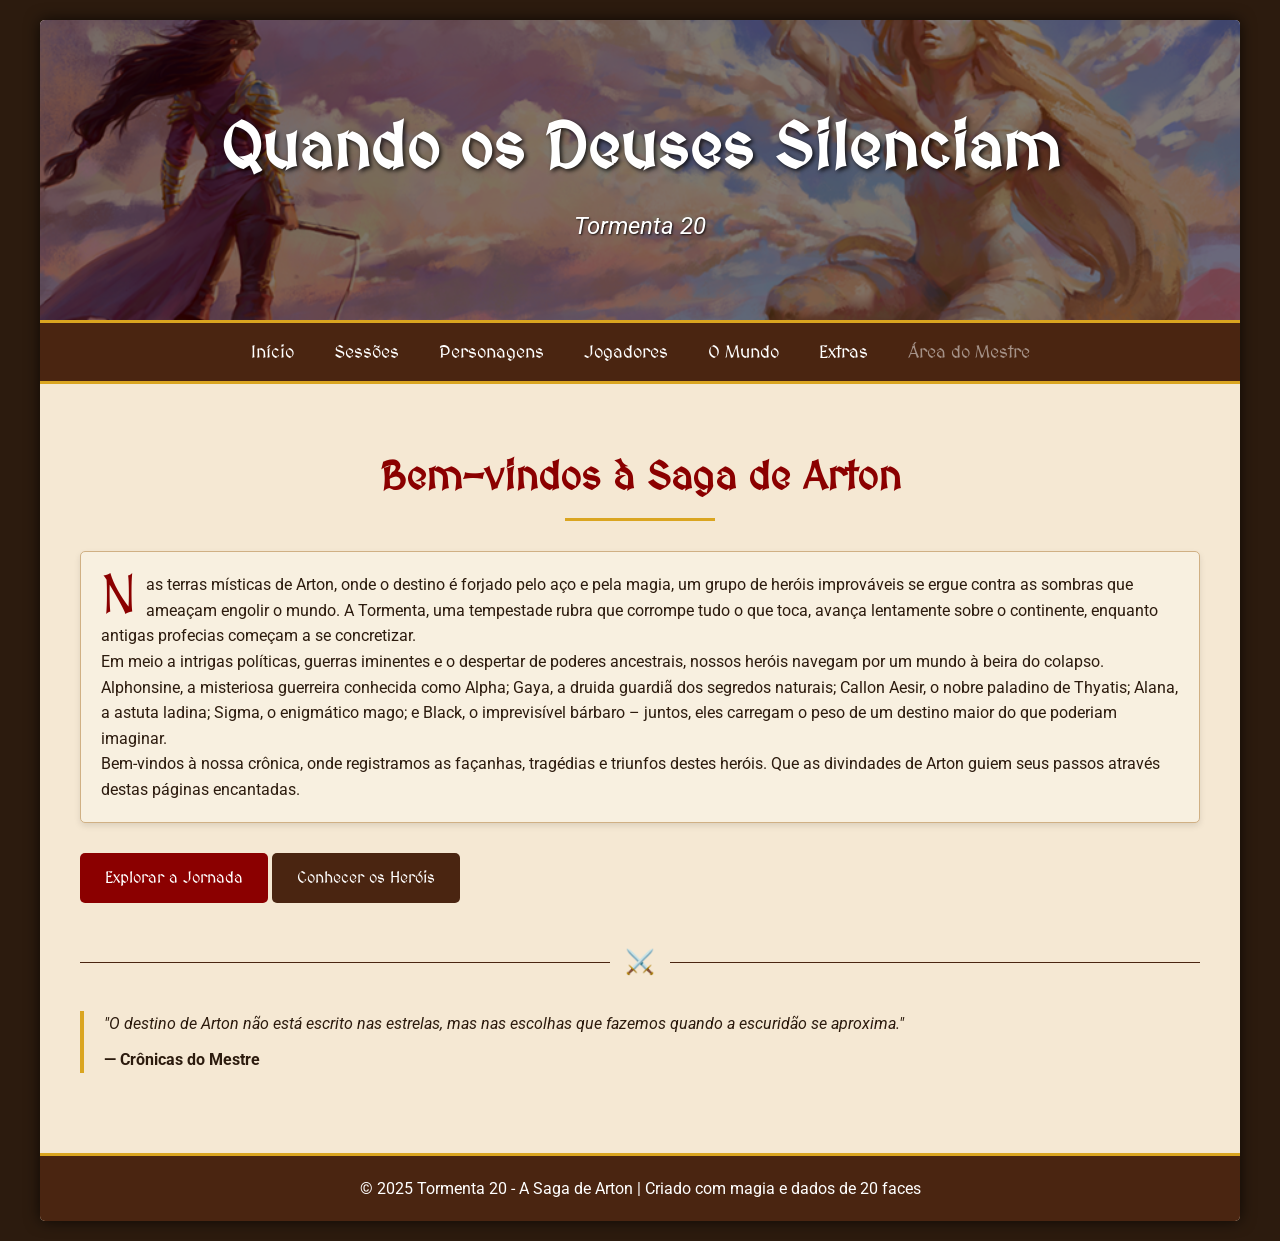
<file: index.html>
<!DOCTYPE html>
<html lang="pt-br">
<head>
    <meta charset="UTF-8">
    <meta name="viewport" content="width=device-width, initial-scale=1.0">
    <title>Tormenta 20 - A Saga de Arton</title>
    <link rel="stylesheet" href="styles.css">
    <link rel="preconnect" href="https://fonts.googleapis.com">
    <link rel="preconnect" href="https://fonts.gstatic.com" crossorigin>
    <link href="https://fonts.googleapis.com/css2?family=MedievalSharp&family=Roboto:wght@400;700&display=swap" rel="stylesheet">
</head>
<body>
    <div class="parchment-background">
        <header>
            <div class="header-content">
                <h1 class="site-title">Quando os Deuses Silenciam</h1>
                <p class="site-subtitle">Tormenta 20</p>
            </div>
        </header>
        
        <nav class="main-nav">
            <ul>
                <li><a href="index.html">Início</a></li>
                <li><a href="sessoes.html">Sessões</a></li>
                <li><a href="personagens.html">Personagens</a></li>
                <li><a href="jogadores.html">Jogadores</a></li>
                <li><a href="mundo.html">O Mundo</a></li>
                <li><a href="extras.html">Extras</a></li>
                <li><a href="area-mestre.html" class="secret-link">Área do Mestre</a></li>
            </ul>
        </nav>
        
        <main>
            <!-- Conteúdo das seções será inserido aqui -->
            
            <!-- Seção Inicial -->
            <section id="inicio" class="section">
                <h2 class="section-title">Bem-vindos à Saga de Arton</h2>
                
                <div class="intro-text scroll">
                    <p><span class="decorative-initial">N</span>as terras místicas de Arton, onde o destino é forjado pelo aço e pela magia, um grupo de heróis improváveis se ergue contra as sombras que ameaçam engolir o mundo. A Tormenta, uma tempestade rubra que corrompe tudo o que toca, avança lentamente sobre o continente, enquanto antigas profecias começam a se concretizar.</p>
                    
                    <p>Em meio a intrigas políticas, guerras iminentes e o despertar de poderes ancestrais, nossos heróis navegam por um mundo à beira do colapso. Alphonsine, a misteriosa guerreira conhecida como Alpha; Gaya, a druida guardiã dos segredos naturais; Callon Aesir, o nobre paladino de Thyatis; Alana, a astuta ladina; Sigma, o enigmático mago; e Black, o imprevisível bárbaro – juntos, eles carregam o peso de um destino maior do que poderiam imaginar.</p>
                    
                    <p>Bem-vindos à nossa crônica, onde registramos as façanhas, tragédias e triunfos destes heróis. Que as divindades de Arton guiem seus passos através destas páginas encantadas.</p>
                </div>
                
                <div class="cta-buttons">
                    <a href="sessoes.html" class="btn">Explorar a Jornada</a>
                    <a href="personagens.html" class="btn btn-secondary">Conhecer os Heróis</a>
                </div>
                
                <div class="divider">
                    <span class="divider-icon">⚔️</span>
                </div>
                
                <div class="featured-quote">
                    <blockquote>
                        "O destino de Arton não está escrito nas estrelas, mas nas escolhas que fazemos quando a escuridão se aproxima."
                        <cite>— Crônicas do Mestre</cite>
                    </blockquote>
                </div>
            </section>
            
            <!-- Outras seções seguirão o mesmo padrão -->
        </main>
        
        <footer>
            <p>© 2025 Tormenta 20 - A Saga de Arton | Criado com magia e dados de 20 faces</p>
        </footer>
    </div>
    
    <script src="script.js"></script>
</body>
</html>
</file>
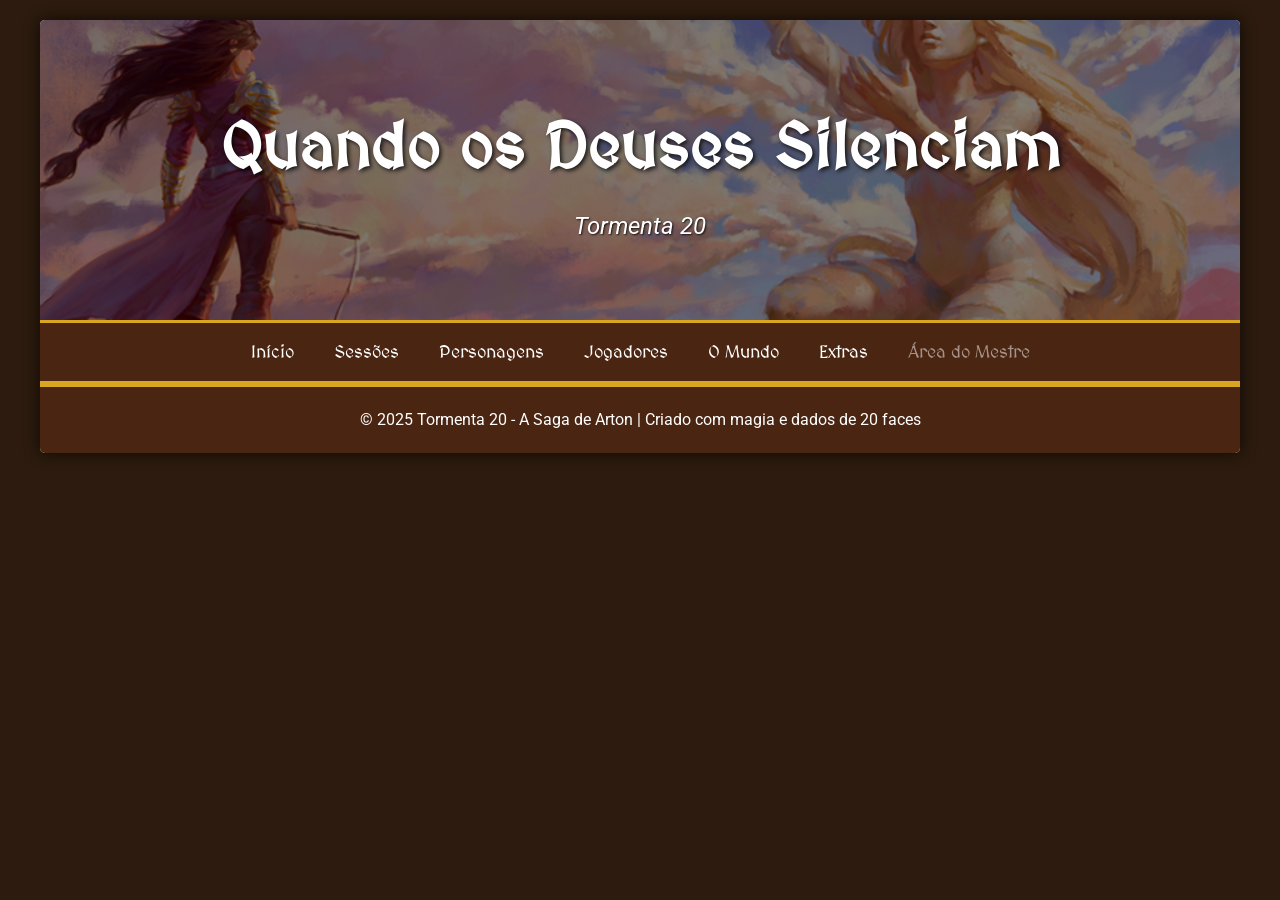
<file: area-mestre.html>
<!DOCTYPE html>
<html lang="pt-br">
<head>
    <meta charset="UTF-8">
    <meta name="viewport" content="width=device-width, initial-scale=1.0">
    <title>Tormenta 20 - A Saga de Arton</title>
    <link rel="stylesheet" href="styles.css">
    <link rel="preconnect" href="https://fonts.googleapis.com">
    <link rel="preconnect" href="https://fonts.gstatic.com" crossorigin>
    <link href="https://fonts.googleapis.com/css2?family=MedievalSharp&family=Roboto:wght@400;700&display=swap" rel="stylesheet">
</head>
<body>
    <div class="parchment-background">
        <header>
            <div class="header-content">
                <h1 class="site-title">Quando os Deuses Silenciam</h1>
                <p class="site-subtitle">Tormenta 20</p>
            </div>
        </header>
        
        <nav class="main-nav">
            <ul>
                <li><a href="index.html">Início</a></li>
                <li><a href="sessoes.html">Sessões</a></li>
                <li><a href="personagens.html">Personagens</a></li>
                <li><a href="jogadores.html">Jogadores</a></li>
                <li><a href="mundo.html">O Mundo</a></li>
                <li><a href="extras.html">Extras</a></li>
                <li><a href="area-mestre.html" class="secret-link">Área do Mestre</a></li>
            </ul>
        </nav>
        
        <main>
            <!-- Conteúdo das seções será inserido aqui -->
            
            <!-- Seção Inicial -->
            <section id="area-mestre" class="section" style="display: none;">
                <h2 class="section-title">Área do Mestre</h2>
                
                <div class="login-container">
                    <p>Esta área contém informações secretas apenas para o Mestre. Por favor, insira a senha para continuar:</p>
                    <div class="password-form">
                        <input type="password" id="master-password" placeholder="Senha do Mestre">
                        <button id="password-submit" class="btn">Acessar</button>
                    </div>
                    <p id="password-error" class="error-message" style="display: none;">Senha incorreta. Tente novamente.</p>
                </div>
                
                <div id="master-content" style="display: none;">
                    <div class="master-section">
                        <h3 class="subsection-title">Próximas Sessões</h3>
                        
                        <div class="session-planner scroll">
                            <h4>Sessão #42: A Fortaleza Oculta</h4>
                            <p><strong>Data:</strong> 15/05/2024</p>
                            <p><strong>Localização:</strong> Montanhas da Névoa, a nordeste de Arkadia</p>
                            <p><strong>Objetivo Principal:</strong> Os jogadores precisam encontrar a Fortaleza Oculta dos Guardiões do Véu para recuperar o segundo artefato necessário para conter permanentemente a Tormenta.</p>
                            <p><strong>Desafios:</strong></p>
                            <ul>
                                <li>Enigma da entrada da fortaleza (baseado em constelações)</li>
                                <li>Guardião de pedra animado no salão principal</li>
                                <li>Câmara de ilusões que mostra os maiores medos de cada personagem</li>
                                <li>Negociação tensa com o Arquivista, que não quer entregar o artefato</li>
                            </ul>
                            <p><strong>NPCs Importantes:</strong></p>
                            <ul>
                                <li>Arquivista Voren (Elfo ancião, neutro, conhecedor de segredos antigos)</li>
                                <li>Lyra, a Sentinela (Humana, ex-membro do Exército Escarlate, agora guarda da fortaleza)</li>
                                <li>Espectro do Fundador (Aparição que testa as intenções dos visitantes)</li>
                            </ul>
                            <p><strong>Recompensas:</strong></p>
                            <ul>
                                <li>Artefato: Chave Dimensional (segundo dos três artefatos necessários)</li>
                                <li>Grimório com dois novos feitiços para Sigma</li>
                                <li>Informações sobre a localização do terceiro artefato</li>
                            </ul>
                        </div>
                        
                        <div class="session-planner scroll">
                            <h4>Sessão #43: Sombras em Delavon</h4>
                            <p><strong>Data:</strong> 29/05/2024</p>
                            <p><strong>Localização:</strong> Ruínas de Delavon</p>
                            <p><strong>Objetivo Principal:</strong> Investigar rumores de que um dos conselheiros sobreviventes está secretamente aliado aos Cultistas da Tempestade Rubra.</p>
                            <p><strong>Desafios:</strong></p>
                            <ul>
                                <li>Infiltração no novo conselho sem levantar suspeitas</li>
                                <li>Descobrir pistas nos escombros do antigo palácio</li>
                                <li>Emboscada noturna por assassinos lefeu</li>
                                <li>Confronto com o conselheiro corrupto (se descoberto)</li>
                            </ul>
                            <p><strong>NPCs Importantes:</strong></p>
                            <ul>
                                <li>Conselheira Elara (Humana, suspeita principal, aparentemente benevolente)</li>
                                <li>Capitão Dorn (Humano, líder da guarda de Delavon, aliado confiável)</li>
                                <li>Mercador Thalen (Anão, informante que tem observado movimentações estranhas)</li>
                            </ul>
                            <p><strong>Reviravoltas Possíveis:</strong></p>
                            <ul>
                                <li>Elara não é a traidora, mas está investigando o verdadeiro culpado</li>
                                <li>O Capitão Dorn está sendo chantageado para ajudar os cultistas</li>
                                <li>Descoberta de um portal para a Tormenta nos subterrâneos do palácio</li>
                            </ul>
                        </div>
                    </div>
                    
                    <div class="master-section">
                        <h3 class="subsection-title">Segredos dos Personagens</h3>
                        
                        <div class="character-secrets scroll">
                            <h4>Alpha (Alphonsine)</h4>
                            <p>Seu verdadeiro nome é Alphonsine Valkaris, última descendente da linhagem real de um reino destruído pela Tormenta há uma geração. Ela não sabe, mas o brilho prateado de suas lâminas durante o combate é uma manifestação do sangue real que corre em suas veias - uma antiga magia protetora contra a corrupção. O medalhão que ela carrega desde a infância contém uma chave para um tesouro escondido que inclui artefatos poderosos de sua família.</p>
                            
                            <h4>Gaya</h4>
                            <p>Durante sua comunhão com a natureza há três anos, Gaya teve uma visão que nunca compartilhou com o grupo: ela viu que um dos membros do grupo eventualmente sucumbirá à influência da Tormenta. A visão não revelou quem, apenas que a traição virá de dentro. Ela tem estudado secretamente métodos de purificação e cura que poderiam reverter a corrupção, mas teme não ser capaz de completar suas pesquisas a tempo.</p>
                            
                            <h4>Callon Aesir</h4>
                            <p>Durante seu tempo em Delavon, Callon foi brevemente possuído por uma entidade da Tormenta. Embora tenha conseguido expulsá-la através de sua fé em Thyatis, a experiência deixou uma "semente" dormente dentro dele. Em momentos de extremo estresse ou raiva, ele ocasionalmente tem lapsos de memória e impulsos violentos que luta para controlar. Os símbolos em sua armadura não são apenas decorativos - são runas de contenção que ele secretamente reforça todas as noites em oração.</p>
                            
                            <h4>Alana</h4>
                            <p>Alana é na verdade uma agente adormecida dos Guardiões do Véu, embora nem ela mesma saiba disso. Foi condicionada desde jovem com uma personalidade alternativa que pode ser ativada com uma palavra-chave específica. Os Guardiões a colocaram no grupo para monitorar suas descobertas, mas com o tempo, seu condicionamento começou a falhar, e ela tem tido flashbacks de seu treinamento. A adaga que ela tanto valoriza contém um encantamento que suprime essas memórias.</p>
                            
                            <h4>Sigma</h4>
                            <p>O mago esconde sua verdadeira identidade: ele é um dos fundadores originais dos Guardiões do Véu, com mais de 300 anos de idade, mantido vivo através de magia proibida. Juntou-se ao grupo para garantir que certos conhecimentos permanecessem ocultos, mas gradualmente passou a acreditar que algumas verdades precisam ser reveladas para combater a Tormenta. Está dividido entre seu juramento aos Guardiões e sua lealdade aos novos companheiros. Seu grimório contém páginas ocultas com feitiços que ele jurou nunca usar novamente.</p>
                            
                            <h4>Black</h4>
                            <p>Black não é apenas um bárbaro comum - ele é o último sobrevivente de uma tribo que vivia nas bordas da Tormenta e desenvolveu uma resistência natural à corrupção. Seu sangue contém propriedades únicas que poderiam ser a chave para criar uma cura para a influência da tempestade. Ele suspeita disso, mas teme ser transformado em cobaia se a verdade for descoberta. A cicatriz que ele sacrificou no ritual não era apenas uma marca tribal - era um selo mágico que continha memórias de rituais antigos de sua tribo para repelir a Tormenta.</p>
                        </div>
                    </div>
                    
                    <div class="master-section">
                        <h3 class="subsection-title">Arcos Futuros</h3>
                        
                        <div class="future-arcs scroll">
                            <h4>Arco: A Ascensão do Arauto</h4>
                            <p>O misterioso líder dos Cultistas da Tempestade Rubra, conhecido apenas como "O Arauto", revelará sua verdadeira identidade: um antigo herói de Arton que acredita que a única forma de salvar o mundo é permitir que a Tormenta o transforme completamente. Sua lógica distorcida é que apenas aqueles que abraçarem a mudança sobreviverão ao que está por vir. Este arco explorará temas de sacrifício, corrupção do bem e a linha tênue entre salvação e destruição.</p>
                            
                            <h4>Arco: O Terceiro Artefato</h4>
                            <p>A busca pelo terceiro e último artefato necessário para conter permanentemente a Tormenta levará o grupo a uma ilha lendária que aparece apenas durante eclipses lunares. Lá, descobrirão ruínas de uma civilização que enfrentou e derrotou uma ameaça similar à Tormenta milênios atrás. O conhecimento que encontrarem revelará que os três artefatos, quando unidos, não apenas contêm a Tormenta, mas podem potencialmente curá-la - transformando sua energia caótica em algo benéfico. No entanto, o ritual exigirá um sacrifício maior do que qualquer um deles está preparado para fazer.</p>
                            
                            <h4>Arco: O Traidor Interno</h4>
                            <p>A profecia de Gaya se concretizará quando um dos membros do grupo começar a mostrar sinais de corrupção pela Tormenta. Este arco explorará a luta interna do personagem afetado e os dilemas morais enfrentados pelo resto do grupo. Eles tentarão salvar seu companheiro ou serão forçados a enfrentá-lo? A identidade do traidor será determinada pelas escolhas dos jogadores ao longo das próximas sessões, com vários personagens mostrando sinais ambíguos que poderiam indicar corrupção ou simplesmente estresse e trauma.</p>
                            
                            <h4>Arco Final: Além do Véu</h4>
                            <p>O confronto final levará os heróis ao próprio coração da Tormenta, onde descobrirão a verdade última: a tempestade é na verdade uma manifestação física de uma barreira dimensional enfraquecida. Do outro lado está uma entidade antiga que tenta entrar em Arton - nem maligna nem benigna, mas completamente alienígena em sua natureza e propósitos. Os heróis terão que decidir se fortalecem a barreira (potencialmente condenando Arton a ciclos eternos de conflito com a Tormenta) ou se encontram uma forma de comunicação e coexistência com a entidade além do véu, mudando fundamentalmente a natureza da realidade em Arton.</p>
                        </div>
                    </div>
                </div>
            </section>
            
            <!-- Outras seções seguirão o mesmo padrão -->
        </main>
        
        <footer>
            <p>© 2025 Tormenta 20 - A Saga de Arton | Criado com magia e dados de 20 faces</p>
        </footer>
    </div>
    
    <script src="script.js"></script>
</body>
</html>
</file>
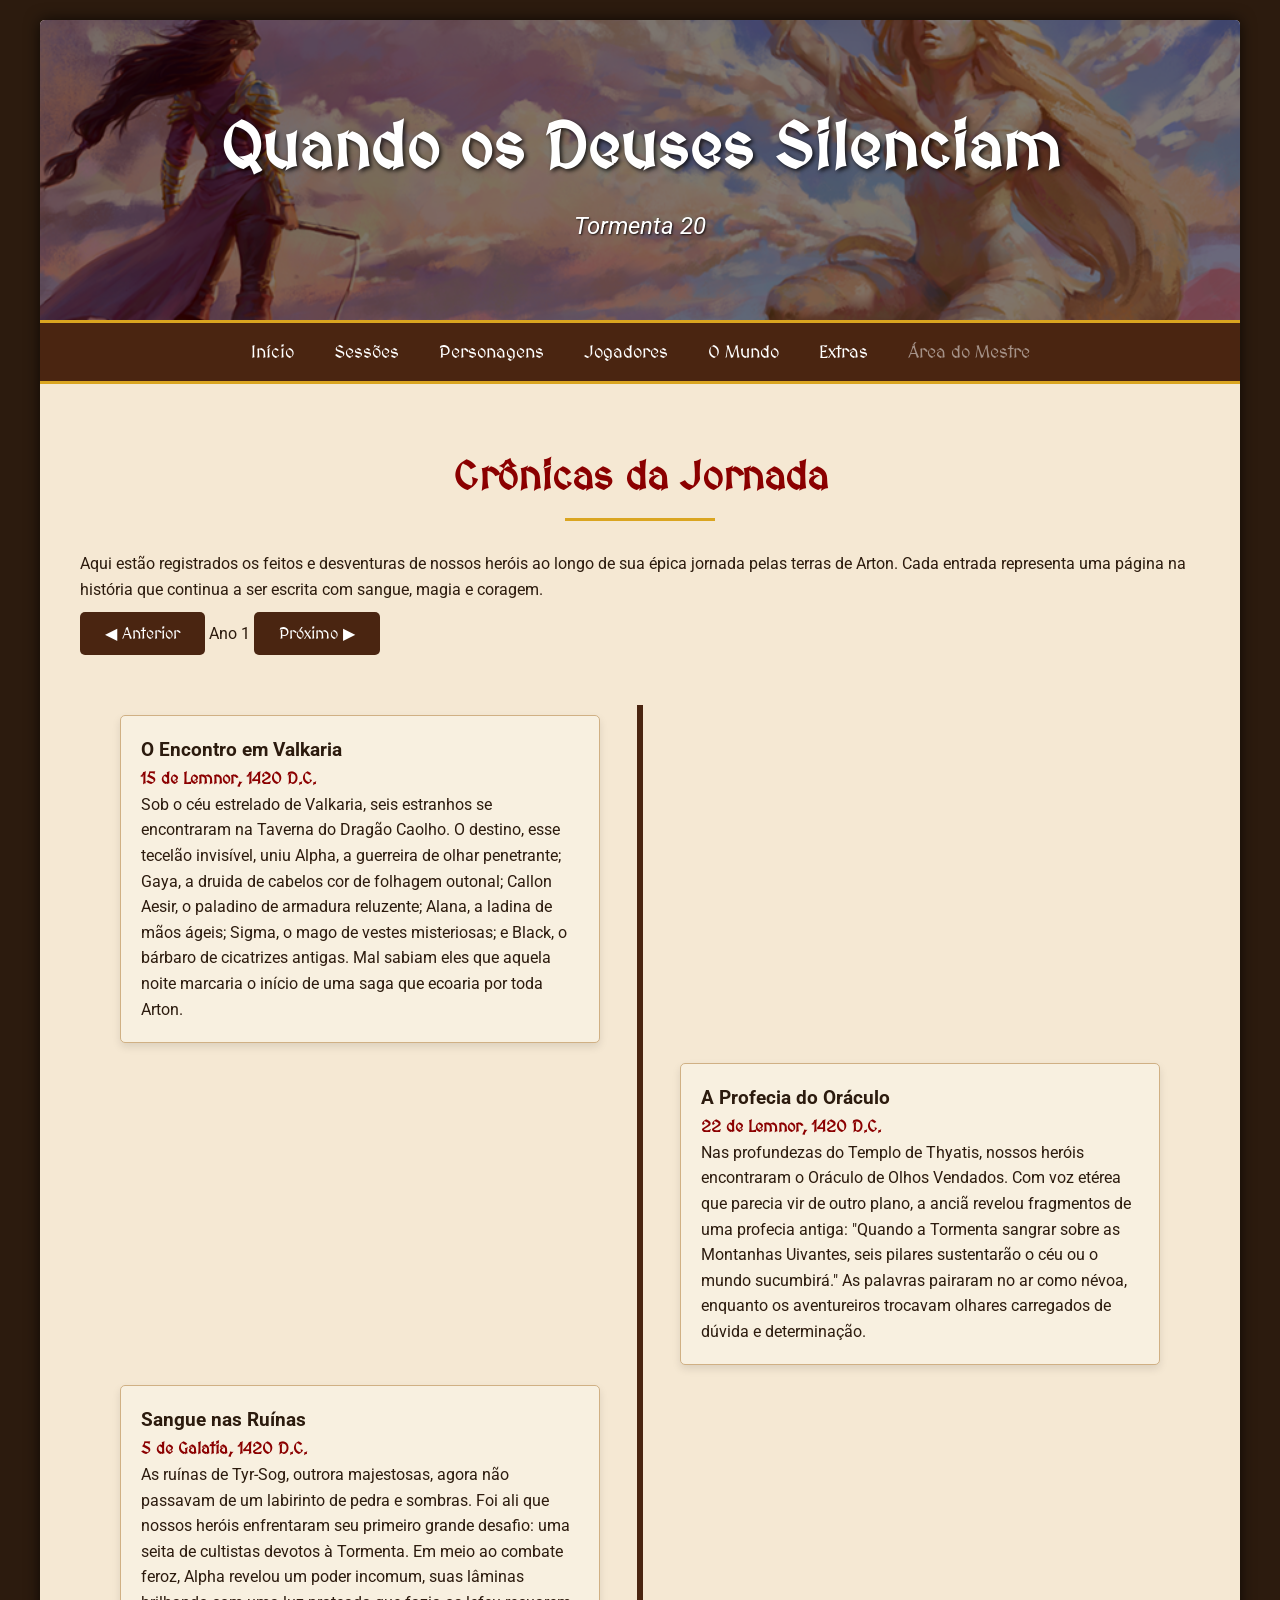
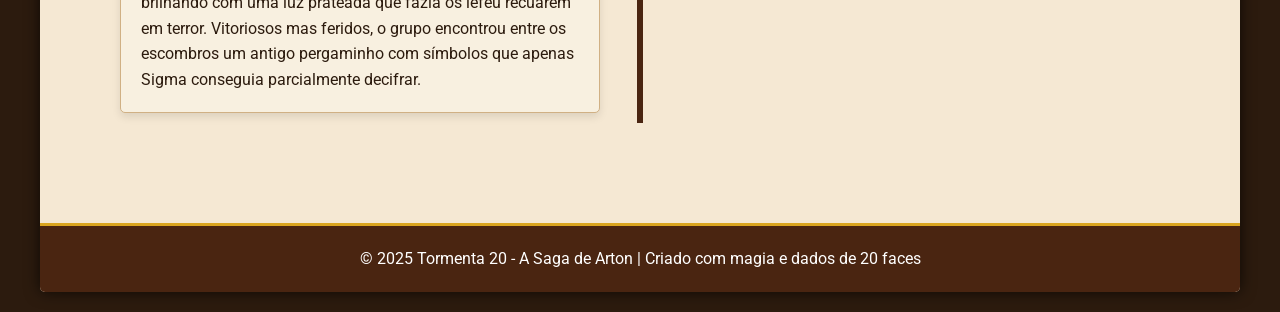
<file: sessoes.html>
<!DOCTYPE html>
<html lang="pt-br">
<head>
    <meta charset="UTF-8">
    <meta name="viewport" content="width=device-width, initial-scale=1.0">
    <title>Tormenta 20 - A Saga de Arton</title>
    <link rel="stylesheet" href="styles.css">
    <link rel="preconnect" href="https://fonts.googleapis.com">
    <link rel="preconnect" href="https://fonts.gstatic.com" crossorigin>
    <link href="https://fonts.googleapis.com/css2?family=MedievalSharp&family=Roboto:wght@400;700&display=swap" rel="stylesheet">
</head>
<body>
    <div class="parchment-background">
        <header>
            <div class="header-content">
                <h1 class="site-title">Quando os Deuses Silenciam</h1>
                <p class="site-subtitle">Tormenta 20</p>
            </div>
        </header>
        
        <nav class="main-nav">
            <ul>
                <li><a href="index.html">Início</a></li>
                <li><a href="sessoes.html">Sessões</a></li>
                <li><a href="personagens.html">Personagens</a></li>
                <li><a href="jogadores.html">Jogadores</a></li>
                <li><a href="mundo.html">O Mundo</a></li>
                <li><a href="extras.html">Extras</a></li>
                <li><a href="area-mestre.html" class="secret-link">Área do Mestre</a></li>
            </ul>
        </nav>
        
        <main>
            <!-- Conteúdo das seções será inserido aqui -->
            
            <!-- Seção Inicial -->
            <section id="sessoes" class="section">
                <h2 class="section-title">Crônicas da Jornada</h2>
                
                <p class="section-intro">Aqui estão registrados os feitos e desventuras de nossos heróis ao longo de sua épica jornada pelas terras de Arton. Cada entrada representa uma página na história que continua a ser escrita com sangue, magia e coragem.</p>
                
                <div class="timeline-controls">
                    <button id="prev-session" class="btn btn-secondary">◀ Anterior</button>
                    <span id="current-year">Ano 1</span>
                    <button id="next-session" class="btn btn-secondary">Próximo ▶</button>
                </div>
                
                <div class="timeline">
                    <!-- Ano 1 -->
                    <div class="timeline-year" data-year="1">
                        <div class="timeline-item">
                            <div class="timeline-content">
                                <h3 class="timeline-title">O Encontro em Valkaria</h3>
                                <p class="timeline-date">15 de Lemnor, 1420 D.C.</p>
                                <p>Sob o céu estrelado de Valkaria, seis estranhos se encontraram na Taverna do Dragão Caolho. O destino, esse tecelão invisível, uniu Alpha, a guerreira de olhar penetrante; Gaya, a druida de cabelos cor de folhagem outonal; Callon Aesir, o paladino de armadura reluzente; Alana, a ladina de mãos ágeis; Sigma, o mago de vestes misteriosas; e Black, o bárbaro de cicatrizes antigas. Mal sabiam eles que aquela noite marcaria o início de uma saga que ecoaria por toda Arton.</p>
                            </div>
                        </div>
                        
                        <div class="timeline-item">
                            <div class="timeline-content">
                                <h3 class="timeline-title">A Profecia do Oráculo</h3>
                                <p class="timeline-date">22 de Lemnor, 1420 D.C.</p>
                                <p>Nas profundezas do Templo de Thyatis, nossos heróis encontraram o Oráculo de Olhos Vendados. Com voz etérea que parecia vir de outro plano, a anciã revelou fragmentos de uma profecia antiga: "Quando a Tormenta sangrar sobre as Montanhas Uivantes, seis pilares sustentarão o céu ou o mundo sucumbirá." As palavras pairaram no ar como névoa, enquanto os aventureiros trocavam olhares carregados de dúvida e determinação.</p>
                            </div>
                        </div>
                        
                        <div class="timeline-item">
                            <div class="timeline-content">
                                <h3 class="timeline-title">Sangue nas Ruínas</h3>
                                <p class="timeline-date">5 de Galatia, 1420 D.C.</p>
                                <p>As ruínas de Tyr-Sog, outrora majestosas, agora não passavam de um labirinto de pedra e sombras. Foi ali que nossos heróis enfrentaram seu primeiro grande desafio: uma seita de cultistas devotos à Tormenta. Em meio ao combate feroz, Alpha revelou um poder incomum, suas lâminas brilhando com uma luz prateada que fazia os lefeu recuarem em terror. Vitoriosos mas feridos, o grupo encontrou entre os escombros um antigo pergaminho com símbolos que apenas Sigma conseguia parcialmente decifrar.</p>
                            </div>
                        </div>
                    </div>
                    
                    <!-- Ano 2 -->
                    <div class="timeline-year" data-year="2" style="display: none;">
                        <div class="timeline-item">
                            <div class="timeline-content">
                                <h3 class="timeline-title">A Travessia do Pântano Pútrido</h3>
                                <p class="timeline-date">18 de Ramnon, 1421 D.C.</p>
                                <p>Por sete dias e sete noites, nossos heróis atravessaram o infame Pântano Pútrido. A névoa venenosa queimava os pulmões, enquanto criaturas de pesadelo espreitavam nas águas turvas. Foi Gaya quem os guiou, sua conexão com a natureza encontrando caminhos onde não havia trilhas. Durante a jornada, Callon Aesir caiu enfermo por uma mordida de serpente espectral, e apenas a intervenção divina de Thyatis, canalizada através de suas próprias preces febris, o salvou da morte certa.</p>
                            </div>
                        </div>
                        
                        <div class="timeline-item">
                            <div class="timeline-content">
                                <h3 class="timeline-title">O Pacto de Wulfbrak</h3>
                                <p class="timeline-date">3 de Behter, 1421 D.C.</p>
                                <p>Nas terras geladas de Wulfbrak, onde o vento corta como lâminas de gelo, nossos heróis negociaram uma aliança improvável com o Clã Lobo de Prata. O orgulhoso chefe Thorgar Punho de Gelo exigiu prova de valor: a cabeça do dragão branco que aterrorizava seus caçadores. Foi Black quem desferiu o golpe final na fera, seu machado de batalha mergulhando profundamente no crânio da criatura enquanto seus companheiros o protegiam das rajadas gélidas. O banquete que se seguiu selou um pacto de sangue que seria crucial nos dias sombrios que estavam por vir.</p>
                            </div>
                        </div>
                        
                        <div class="timeline-item">
                            <div class="timeline-content">
                                <h3 class="timeline-title">Segredos de Arkadia</h3>
                                <p class="timeline-date">27 de Galatia, 1421 D.C.</p>
                                <p>A biblioteca proibida de Arkadia guardava conhecimentos que mortais não deveriam possuir. Enquanto Sigma e Gaya decifravam tomos antigos, Alpha e Alana defendiam a entrada contra os Guardiões do Véu, uma ordem secreta determinada a manter certos conhecimentos ocultos. Foi ali que descobriram a verdadeira natureza da Tormenta: não apenas uma tempestade mágica, mas uma entidade consciente, faminta, que se alimentava da própria realidade. E pior: havia aqueles que desejavam despertá-la por completo.</p>
                            </div>
                        </div>
                    </div>
                    
                    <!-- Ano 3 -->
                    <div class="timeline-year" data-year="3" style="display: none;">
                        <div class="timeline-item">
                            <div class="timeline-content">
                                <h3 class="timeline-title">A Traição de Delavon</h3>
                                <p class="timeline-date">12 de Lemnor, 1422 D.C.</p>
                                <p>A cidade-estado de Delavon abriu suas portas douradas para nossos heróis, oferecendo um banquete em sua honra. O Conselho dos Doze os recebeu como salvadores, mas Alana percebeu os olhares furtivos, as taças que nunca eram bebidas pelos anfitriões. Quando a emboscada veio, estavam preparados. O combate nos salões de mármore revelou a terrível verdade: três dos conselheiros haviam sido corrompidos pela Tormenta, seus corpos deformados escondidos sob vestes elaboradas. A fuga da cidade foi caótica, com Callon Aesir ficando para trás para garantir que civis inocentes escapassem da carnificina.</p>
                            </div>
                        </div>
                        
                        <div class="timeline-item">
                            <div class="timeline-content">
                                <h3 class="timeline-title">O Retorno do Paladino</h3>
                                <p class="timeline-date">1 de Behter, 1422 D.C.</p>
                                <p>Por semanas, o grupo acreditou que Callon Aesir havia perecido em Delavon. A reunião nas Colinas Sussurrantes foi marcada por lágrimas e espanto. O paladino retornou mudado, sua armadura antes imaculada agora marcada por símbolos estranhos, seu olhar carregando o peso de horrores testemunhados. Ele falou pouco sobre sua fuga, mas trouxe consigo um conhecimento crucial: a localização do Templo Submerso, onde repousava um dos artefatos necessários para conter a expansão da Tormenta.</p>
                            </div>
                        </div>
                        
                        <div class="timeline-item">
                            <div class="timeline-content">
                                <h3 class="timeline-title">Nas Profundezas do Templo Submerso</h3>
                                <p class="timeline-date">19 de Galatia, 1422 D.C.</p>
                                <p>As águas do Lago Espelho escondiam mais do que reflexos. Nossos heróis mergulharam nas profundezas geladas, guiados por encantamentos de Sigma que permitiam respirar sob as águas. O templo antigo era um labirinto de corredores inundados e câmaras onde a água não entrava, desafiando as leis naturais. Foi nos salões mais profundos que encontraram o Orbe de Contenção, guardado por um kraken corrompido pela Tormenta. A batalha subaquática foi brutal, com Gaya assumindo a forma de um tubarão gigante para enfrentar os tentáculos da criatura, enquanto os demais buscavam o artefato.</p>
                            </div>
                        </div>
                    </div>
                    
                    <!-- Ano 4 -->
                    <div class="timeline-year" data-year="4" style="display: none;">
                        <div class="timeline-item">
                            <div class="timeline-content">
                                <h3 class="timeline-title">A Aliança das Três Nações</h3>
                                <p class="timeline-date">7 de Ramnon, 1423 D.C.</p>
                                <p>Sob a bandeira neutra do Bosque Prateado, representantes de Arkadia, Wulfbrak e os sobreviventes de Delavon se reuniram em um conselho sem precedentes. Nossos heróis apresentaram evidências da ameaça crescente, o Orbe de Contenção pulsando em resposta à proximidade da Tormenta. Discursos inflamados foram proferidos, antigas rivalidades emergiram, mas ao final do terceiro dia, o impensável aconteceu: um pacto foi selado entre as três nações. Exércitos seriam mobilizados, recursos compartilhados, e nossos aventureiros receberiam o apoio necessário para sua missão final.</p>
                            </div>
                        </div>
                        
                        <div class="timeline-item">
                            <div class="timeline-content">
                                <h3 class="timeline-title">O Ritual das Seis Chamas</h3>
                                <p class="timeline-date">21 de Behter, 1423 D.C.</p>
                                <p>No círculo de pedras conhecido como Coroa dos Antigos, nossos heróis se prepararam para o Ritual das Seis Chamas. Cada um representava um elemento fundamental: Alpha, o aço; Gaya, a terra; Callon, a luz; Alana, a sombra; Sigma, o conhecimento; e Black, o sangue. Enquanto o céu se tingia de vermelho e a Tormenta rugia no horizonte, eles canalizaram suas essências para o Orbe de Contenção. O ritual exigia sacrifício – não de vidas, mas de algo precioso para cada um. Alpha entregou sua espada ancestral; Gaya, uma semente do Carvalho Eterno; Callon, uma gota do sangue divino de Thyatis; Alana, a adaga com que realizou seu primeiro roubo; Sigma, um tomo contendo segredos arcanos proibidos; e Black, a cicatriz que carregava desde a infância, símbolo de sua tribo perdida.</p>
                            </div>
                        </div>
                        
                        <div class="timeline-item">
                            <div class="timeline-content">
                                <h3 class="timeline-title">A Batalha do Vale Carmesim</h3>
                                <p class="timeline-date">3 de Galatia, 1423 D.C.</p>
                                <p>A Tormenta avançou como nunca antes, transformando o céu em um turbilhão escarlate. No Vale Carmesim, os exércitos aliados enfrentaram hordas de criaturas corrompidas – lefeu, quimeras, e abominações sem nome. Enquanto a batalha rugia ao redor, nossos seis heróis avançaram para o epicentro da tempestade, o Orbe de Contenção brilhando intensamente em suas mãos. O confronto final foi contra o Avatar da Tormenta, uma entidade colossal formada de carne retorcida e energia caótica. Quando tudo parecia perdido, com metade do grupo gravemente ferido, Alpha e Callon combinaram seus poderes em um ataque desesperado. O Orbe foi lançado no núcleo da criatura, criando uma implosão que sugou grande parte da tempestade para dentro do artefato. A Tormenta recuou, mas não foi derrotada – apenas contida temporariamente. Nossos heróis sabiam que esta era apenas a primeira de muitas batalhas por vir, mas por ora, Arton estava a salvo.</p>
                            </div>
                        </div>
                    </div>
                </div>
            </section>
            
            <!-- Outras seções seguirão o mesmo padrão -->
        </main>
        
        <footer>
            <p>© 2025 Tormenta 20 - A Saga de Arton | Criado com magia e dados de 20 faces</p>
        </footer>
    </div>
    
    <script src="script.js"></script>
</body>
</html>
</file>
<file: styles.css>
/* Estilos Base */
:root {
    --primary-color: #8B0000; /* Vermelho escuro */
    --secondary-color: #DAA520; /* Dourado */
    --text-color: #2C1B0E; /* Marrom escuro */
    --background-color: #F5E8D3; /* Bege claro (pergaminho) */
    --accent-color: #4A2511; /* Marrom avermelhado */
    --highlight-color: #FFD700; /* Dourado brilhante */
}

* {
    margin: 0;
    padding: 0;
    box-sizing: border-box;
}

body {
    font-family: 'Roboto', sans-serif;
    color: var(--text-color);
    background-color: #2C1B0E; /* Fundo escuro ao redor do pergaminho */
    line-height: 1.6;
}

.parchment-background {
    max-width: 1200px;
    margin: 20px auto;
    background-color: var(--background-color);
    background-image: url('');
    box-shadow: 0 0 15px rgba(0, 0, 0, 0.7);
    position: relative;
    overflow: hidden;
    border-radius: 5px;
}

/* Adiciona bordas decorativas ao redor do pergaminho */
.parchment-background::before {
    content: '';
    position: absolute;
    top: 0;
    left: 0;
    right: 0;
    bottom: 0;
    border: 12px solid transparent;
    border-image: url('img/') 30 round;
    pointer-events: none;
    z-index: 10;
}

/* Cabeçalho */
header {
    background-image: url('img/valkaria-1.webp'); /* Substitua por uma imagem de banner medieval */
    background-size: cover;
    background-position: center;
    height: 300px;
    display: flex;
    align-items: center;
    justify-content: center;
    position: relative;
    text-align: center;
}

header::before {
    content: '';
    position: absolute;
    top: 0;
    left: 0;
    width: 100%;
    height: 100%;
    background-color: rgba(0, 0, 0, 0.5);
}

.header-content {
    position: relative;
    z-index: 1;
    color: #fff;
}

.site-title {
    font-family: 'MedievalSharp', cursive;
    font-size: 4rem;
    margin-bottom: 10px;
    text-shadow: 2px 2px 4px rgba(0, 0, 0, 0.8);
}

.site-subtitle {
    font-size: 1.5rem;
    font-style: italic;
    text-shadow: 1px 1px 2px rgba(0, 0, 0, 0.8);
}

/* Navegação */
.main-nav {
    background-color: var(--accent-color);
    border-top: 3px solid var(--secondary-color);
    border-bottom: 3px solid var(--secondary-color);
}

.main-nav ul {
    display: flex;
    justify-content: center;
    list-style: none;
    padding: 0;
}

.main-nav li {
    margin: 0;
}

.main-nav a {
    display: block;
    color: #fff;
    text-decoration: none;
    padding: 15px 20px;
    font-family: 'MedievalSharp', cursive;
    font-size: 1.1rem;
    transition: background-color 0.3s;
}

.main-nav a:hover {
    background-color: var(--primary-color);
}

.secret-link {
    opacity: 0.5;
}

/* Seções */
.section {
    padding: 40px;
    margin: 20px 0;
}

.section-title {
    font-family: 'MedievalSharp', cursive;
    font-size: 2.5rem;
    color: var(--primary-color);
    margin-bottom: 30px;
    text-align: center;
    position: relative;
}

.section-title::after {
    content: '';
    display: block;
    width: 150px;
    height: 3px;
    background-color: var(--secondary-color);
    margin: 10px auto;
}

/* Elementos decorativos */
.decorative-initial {
    float: left;
    font-family: 'MedievalSharp', cursive;
    font-size: 3.5rem;
    line-height: 0.8;
    padding-right: 10px;
    color: var(--primary-color);
}

.scroll {
    background-color: #F8F0E0;
    border: 1px solid #D0B084;
    border-radius: 5px;
    padding: 20px;
    margin: 20px 0;
    box-shadow: 0 3px 6px rgba(0, 0, 0, 0.1);
}

.divider {
    display: flex;
    align-items: center;
    margin: 30px 0;
}

.divider::before, .divider::after {
    content: '';
    flex: 1;
    height: 1px;
    background-color: var(--accent-color);
}

.divider-icon {
    margin: 0 15px;
    font-size: 1.5rem;
    color: var(--accent-color);
}

/* Cards */
.card-container {
    display: grid;
    grid-template-columns: repeat(auto-fill, minmax(300px, 1fr));
    gap: 30px;
    margin: 30px 0;
}

.card {
    background-color: #F8F0E0;
    border: 1px solid #D0B084;
    border-radius: 5px;
    overflow: hidden;
    box-shadow: 0 4px 8px rgba(0, 0, 0, 0.2);
    transition: transform 0.3s;
}

.card:hover {
    transform: translateY(-5px);
}

.card-image {
    width: 100%;
    height: 200px;
    object-fit: cover;
}

.card-content {
    padding: 20px;
}

.card-title {
    font-family: 'MedievalSharp', cursive;
    font-size: 1.5rem;
    color: var(--primary-color);
    margin-bottom: 10px;
}

/* Timeline */
.timeline {
    position: relative;
    max-width: 1200px;
    margin: 40px auto;
}

.timeline::after {
    content: '';
    position: absolute;
    width: 6px;
    background-color: var(--accent-color);
    top: 0;
    bottom: 0;
    left: 50%;
    margin-left: -3px;
}

.timeline-item {
    padding: 10px 40px;
    position: relative;
    width: 50%;
    box-sizing: border-box;
}

.timeline-item:nth-child(odd) {
    left: 0;
}

.timeline-item:nth-child(even) {
    left: 50%;
}

.timeline-content {
    padding: 20px;
    background-color: #F8F0E0;
    border: 1px solid #D0B084;
    border-radius: 5px;
    position: relative;
    box-shadow: 0 4px 8px rgba(0, 0, 0, 0.1);
}

.timeline-date {
    font-family: 'MedievalSharp', cursive;
    color: var(--primary-color);
    font-weight: bold;
}

/* Botões */
.btn {
    display: inline-block;
    background-color: var(--primary-color);
    color: white;
    padding: 12px 25px;
    text-decoration: none;
    border-radius: 5px;
    font-family: 'MedievalSharp', cursive;
    font-size: 1rem;
    transition: background-color 0.3s;
    border: none;
    cursor: pointer;
    margin: 10px 0;
}

.btn:hover {
    background-color: #6B0000;
}

.btn-secondary {
    background-color: var(--accent-color);
}

.btn-secondary:hover {
    background-color: #3A1501;
}

/* Citações */
blockquote {
    font-style: italic;
    border-left: 4px solid var(--secondary-color);
    padding-left: 20px;
    margin: 20px 0;
}

blockquote cite {
    display: block;
    font-weight: bold;
    margin-top: 10px;
    font-style: normal;
}

/* Rodapé */
footer {
    text-align: center;
    padding: 20px;
    background-color: var(--accent-color);
    color: white;
    border-top: 3px solid var(--secondary-color);
}

/* Responsividade */
@media (max-width: 768px) {
    .main-nav ul {
        flex-direction: column;
    }
    
    .timeline::after {
        left: 31px;
    }
    
    .timeline-item {
        width: 100%;
        padding-left: 70px;
        padding-right: 25px;
    }
    
    .timeline-item:nth-child(even) {
        left: 0;
    }
    
    .card-container {
        grid-template-columns: 1fr;
    }
}
</file>
